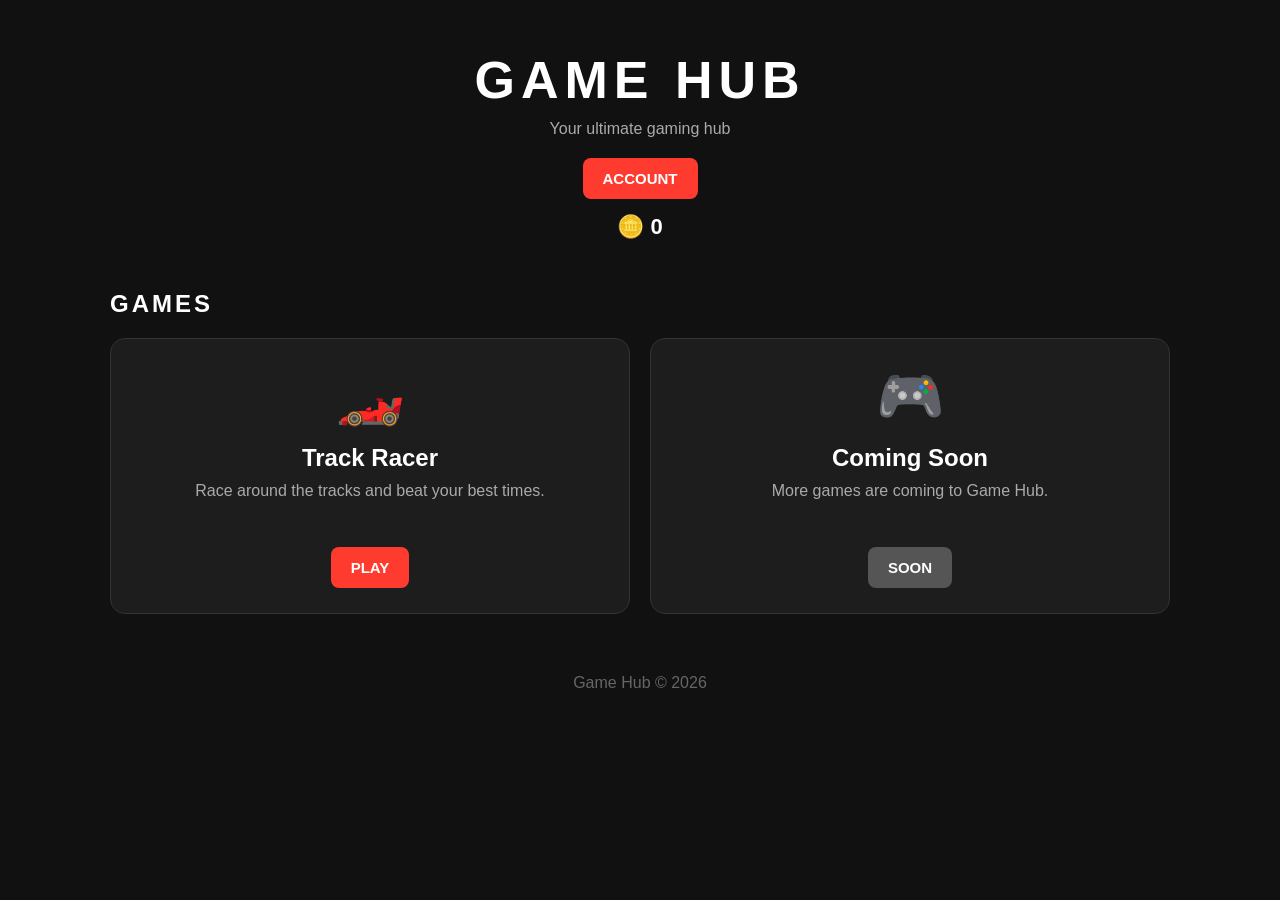
<file: index.html>
<!DOCTYPE html>
<html lang="en">

<head>

    <meta charset="UTF-8">

    <meta
        name="viewport"
        content="width=device-width, initial-scale=1.0"
    >

    <title>Game Hub</title>

    <link
        rel="stylesheet"
        href="style.css"
    >

</head>

<body>

    <header>

        <h1>GAME HUB</h1>

        <p>Your ultimate gaming hub</p>

        <button onclick="showAccount()">
            ACCOUNT
        </button>

        <div id="coinDisplay">
            🪙 <span id="coinBalance">0</span>
        </div>

    </header>


    <main>

        <h2>GAMES</h2>

        <div class="games">

            <div class="game-card">

                <div class="game-icon">
                    🏎️
                </div>

                <h3>Track Racer</h3>

                <p>
                    Race around the tracks and beat your best times.
                </p>

                <button
                    onclick="window.location.href='games/track-racer/index.html'"
                >
                    PLAY
                </button>

            </div>


            <div class="game-card">

                <div class="game-icon">
                    🎮
                </div>

                <h3>Coming Soon</h3>

                <p>
                    More games are coming to Game Hub.
                </p>

                <button disabled>
                    SOON
                </button>

            </div>

        </div>

    </main>


    <div id="accountWindow">

        <div class="account-box">

            <h2>YOUR ACCOUNT</h2>

            <input
                type="text"
                id="username"
                placeholder="Enter your username"
                maxlength="20"
            >

            <p id="accountMessage">
                Enter a username to create your account.
            </p>

            <button onclick="login()">
                SAVE ACCOUNT
            </button>

            <button onclick="logout()">
                LOG OUT
            </button>

            <button onclick="closeAccount()">
                CLOSE
            </button>

        </div>

    </div>


    <footer>

        <p>
            Game Hub © 2026
        </p>

    </footer>


    <script src="account.js"></script>
    <script src="coins.js"></script>

</body>

</html>
</file>
<file: style.css>
* {
    margin: 0;
    padding: 0;
    box-sizing: border-box;
}

body {
    background: #111;
    color: white;
    font-family: Arial, sans-serif;
    min-height: 100vh;
}

header {
    text-align: center;
    padding: 50px 20px 30px;
}

header h1 {
    font-size: 52px;
    letter-spacing: 6px;
}

header p {
    margin-top: 10px;
    color: #aaa;
}

header button {
    margin-top: 20px;
}

#coinDisplay {
    margin-top: 15px;
    font-size: 22px;
    font-weight: bold;
}

main {
    max-width: 1100px;
    margin: auto;
    padding: 20px;
}

main h2 {
    margin-bottom: 20px;
    letter-spacing: 3px;
}

.games {
    display: grid;
    grid-template-columns:
        repeat(auto-fit, minmax(230px, 1fr));
    gap: 20px;
}

.game-card {
    background: #1d1d1d;
    border-radius: 15px;
    padding: 25px;
    text-align: center;
    border: 1px solid #333;
    transition:
        transform 0.2s,
        border-color 0.2s;
}

.game-card:hover {
    transform: translateY(-5px);
    border-color: #ff3b30;
}

.game-icon {
    font-size: 55px;
    margin-bottom: 15px;
}

.game-card h3 {
    font-size: 24px;
    margin-bottom: 10px;
}

.game-card p {
    color: #aaa;
    min-height: 45px;
}

button {
    background: #ff3b30;
    color: white;
    border: none;
    padding: 12px 20px;
    border-radius: 8px;
    cursor: pointer;
    font-size: 15px;
    font-weight: bold;
}

button:hover {
    background: #ff5a50;
}

button:disabled {
    background: #555;
    cursor: not-allowed;
}

.game-card button {
    margin-top: 20px;
}

#accountWindow {
    display: none;
    position: fixed;
    top: 0;
    left: 0;
    width: 100%;
    height: 100%;
    background: rgba(0, 0, 0, 0.8);
    justify-content: center;
    align-items: center;
    z-index: 1000;
}

.account-box {
    background: #1d1d1d;
    padding: 30px;
    border-radius: 15px;
    width: 90%;
    max-width: 400px;
    text-align: center;
}

.account-box h2 {
    margin-bottom: 20px;
}

.account-box input {
    width: 100%;
    padding: 12px;
    margin-bottom: 15px;
    border: 1px solid #444;
    border-radius: 8px;
    background: #111;
    color: white;
    font-size: 16px;
}

#accountMessage {
    margin: 15px 0;
    color: #aaa;
}

.account-box button {
    margin: 5px;
}

footer {
    text-align: center;
    padding: 40px 20px;
    color: #666;
}
</file>
